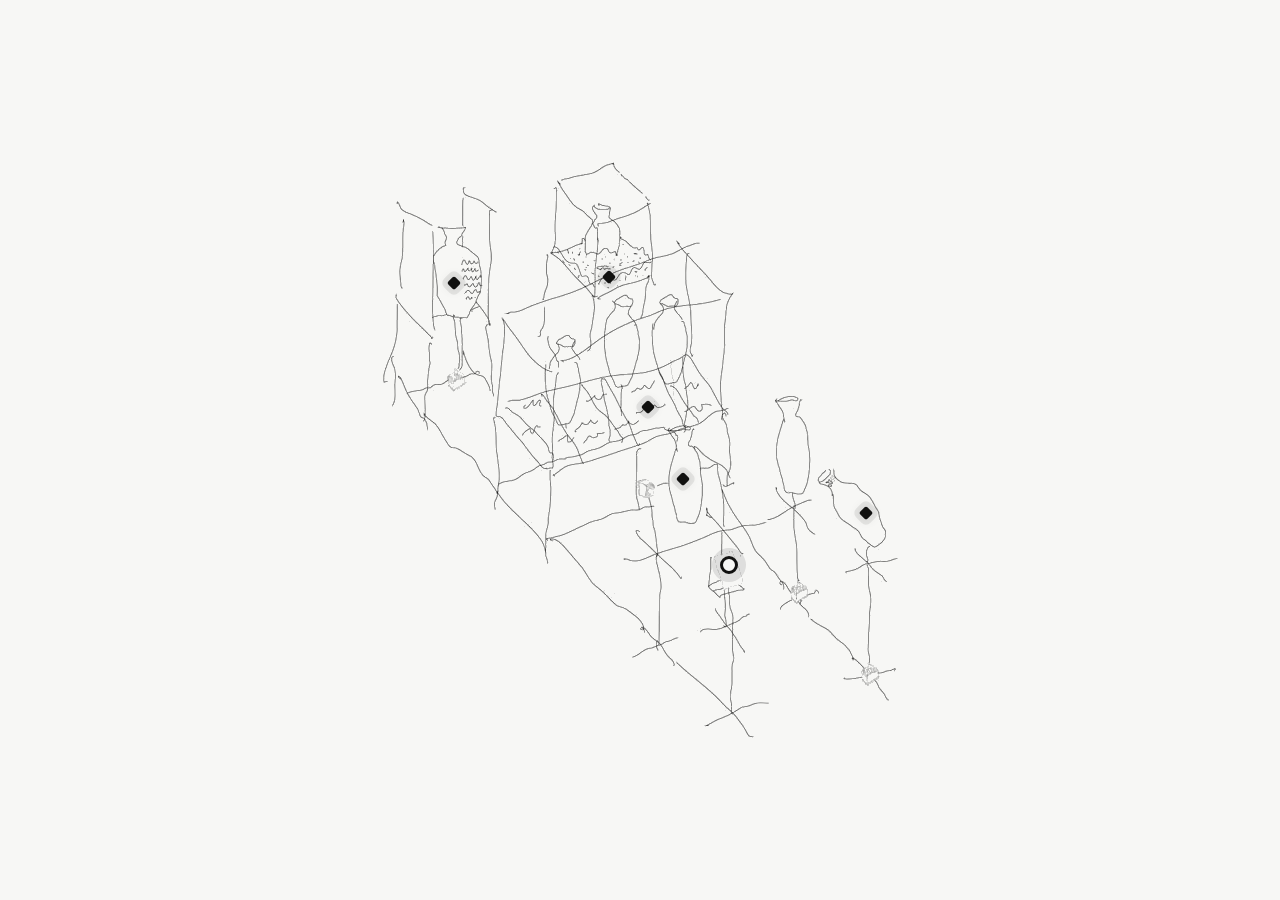
<file: app/index.html>
<!DOCTYPE html>
<html lang="fr">
<head>
  <meta charset="UTF-8">
  <meta name="viewport" content="width=device-width, initial-scale=1.0, maximum-scale=1.0">
  <meta name="theme-color" content="#f4efe4">
  <meta name="apple-mobile-web-app-capable" content="yes">
  <meta name="apple-mobile-web-app-status-bar-style" content="black-translucent">
  <title>Replicator 2</title>
  <link rel="manifest" href="manifest.json?v=19">
  <link rel="preconnect" href="https://fonts.googleapis.com">
  <link rel="preconnect" href="https://fonts.gstatic.com" crossorigin>
  <link href="https://fonts.googleapis.com/css2?family=Dosis:wght@400;700&family=Open+Sans:wght@400;700&display=swap" rel="stylesheet">
  <link rel="stylesheet" href="styles.css?v=19">
</head>
<body>
  <main class="app-shell" id="app">
    <div class="stage-transition" id="stageTransition" aria-hidden="true"></div>

    <section class="screen screen-home is-active" id="homeScreen" aria-labelledby="homeTitle">
      <h1 class="sr-only" id="homeTitle">Replicator 2</h1>
      <div class="sketch-stage" id="sketchStage" aria-label="Dessin interactif Replicator 2">
        <div class="sketch-art">
          <div class="sketch-container">
            <img class="sketch-base" src="main/png/main-croquis.png" alt="Croquis de l'installation Replicator 2">
            <div class="sketch-hotspots" id="sketchHotspots"></div>
          </div>
        </div>
      </div>
      <aside class="scenario-sheet" id="scenarioSheet" aria-live="polite"></aside>
    </section>

    <section class="screen screen-console" id="consoleScreen" aria-labelledby="consoleTitle">
      <header class="topbar">
        <div>
          <h2 id="consoleTitle">Console</h2>
        </div>
        <button class="nav-action icon-action" data-route="home" type="button" aria-label="Retour au croquis">
          <span>Chapelle</span>
          <svg viewBox="0 0 24 24" aria-hidden="true"><path d="M9 7 4 12l5 5M4 12h11a5 5 0 0 0 5-5V5"/></svg>
        </button>
      </header>

      <div class="console-panel">
        <div class="console-status" id="consoleStatus">Pret</div>
        <div class="console-vase-grid" id="consoleVaseGrid"></div>
      </div>

      <div class="choreo-panel" id="choreoPanel"></div>
    </section>

    <section class="screen screen-vase" id="vaseScreen" aria-labelledby="vaseTitle">
      <header class="topbar">
        <div class="vase-heading">
          <img class="vase-heading-thumb" id="vaseSketchThumb" alt="">
          <div>
            <p class="kicker" id="vaseCount">Vase</p>
            <h2 id="vaseTitle">Vase</h2>
          </div>
        </div>
        <button class="nav-action icon-action" data-route="home" type="button" aria-label="Retour au croquis">
          <span>Chapelle</span>
          <svg viewBox="0 0 24 24" aria-hidden="true"><path d="M9 7 4 12l5 5M4 12h11a5 5 0 0 0 5-5V5"/></svg>
        </button>
      </header>

      <div class="vase-detail">
        <div class="vase-media" id="vaseMedia"></div>
      </div>

      <div class="slider-controls">
        <div class="slide-dots" id="slideDots"></div>
        <button class="arrow-btn" id="nextSlideBtn" type="button" aria-label="Face suivante">
          <span>SCENE SUIVANTE</span>
          <svg viewBox="0 0 24 24" aria-hidden="true"><path d="M5 12h14M13 6l6 6-6 6"/></svg>
        </button>
      </div>

      <article class="vase-copy">
        <img class="vase-copy-thumb" id="vaseCopyThumb" alt="">
        <div>
          <p class="slide-label" id="slideLabel">Face</p>
          <p class="slide-caption" id="slideCaption"></p>
          <p id="vaseDescription"></p>
        </div>
      </article>
    </section>
    <div class="coord-debug" id="coordDebug" aria-live="polite"></div>
    <div class="toast" id="toast" role="status" aria-live="polite"></div>
  </main>

  <script src="vases-data.js?v=17"></script>
  <script>
    if ("serviceWorker" in navigator) {
      navigator.serviceWorker.getRegistrations()
        .then(registrations => Promise.all(registrations.map(registration => registration.unregister())))
        .catch(() => {});
    }

    if ("caches" in window) {
      caches.keys()
        .then(keys => Promise.all(keys.map(key => caches.delete(key))))
        .catch(() => {});
    }
  </script>
  <script src="app.js?v=17"></script>
</body>
</html>
</file>
<file: app/styles.css>
:root {
  color-scheme: light;
  --paper: #f7f7f5;
  --paper-soft: #fffefa;
  --ink: #111110;
  --ink-light: #333333;
  --muted: #737373;
  --line: rgba(17, 17, 16, 0.12);
  --line-strong: rgba(17, 17, 16, 0.25);

  --font-title: "Dosis", "Arial", sans-serif;
  --font-sans: "Open Sans", "Segoe UI", "Arial", sans-serif;
  --font-mono: "JetBrains Mono", "SFMono-Regular", "Courier New", monospace;

  --ease-out: cubic-bezier(0.22, 1, 0.36, 1);
}

* {
  box-sizing: border-box;
  margin: 0;
  padding: 0;
  -webkit-tap-highlight-color: transparent;
}

html, body {
  width: 100%;
  height: 100%;
  overflow: hidden;
  background: var(--paper);
  color: var(--ink);
  font-family: var(--font-sans);
  font-size: 28px;
  line-height: 1.5;
}

body {
  display: block;
}

button {
  background: none;
  border: none;
  font: inherit;
  color: inherit;
  cursor: pointer;
}

svg {
  width: 40px;
  height: 40px;
  fill: none;
  stroke: currentColor;
  stroke-width: 1.5;
  stroke-linecap: round;
  stroke-linejoin: round;
}

.sr-only {
  position: absolute;
  width: 1px;
  height: 1px;
  overflow: hidden;
  clip: rect(0,0,0,0);
}

.app-shell {
  position: relative;
  width: 100vw;
  height: 100dvh;
  background: var(--paper);
  overflow: hidden;
}

/* Screens */
.screen {
  position: absolute;
  inset: 0;
  opacity: 0;
  pointer-events: none;
  visibility: hidden;
  display: flex;
  flex-direction: column;
  transition: opacity 0.5s var(--ease-out), visibility 0.5s;
  padding: 32px 24px;
}

.screen.is-active {
  opacity: 1;
  pointer-events: auto;
  visibility: visible;
}

.screen-home {
  padding: 0;
}

.screen-console, .screen-vase {
  overflow-y: auto;
  scrollbar-width: none;
}

.screen-console::-webkit-scrollbar,
.screen-vase::-webkit-scrollbar {
  display: none;
}

/* Typography */
h1, h2, h3 {
  font-family: var(--font-title);
  font-weight: 700;
  letter-spacing: 0;
}

h2 {
  font-size: 48px;
  line-height: 1.1;
  margin-bottom: 8px;
}

.kicker {
  font-family: var(--font-mono);
  font-size: 22px;
  text-transform: uppercase;
  letter-spacing: 0.05em;
  color: var(--muted);
  margin-bottom: 8px;
}

/* Home / Sketch Stage */
.sketch-stage {
  position: absolute;
  inset: 0;
  background: var(--paper);
}

.sketch-title {
  position: absolute;
  left: 50%;
  top: 24px;
  transform: translateX(-50%);
  font-size: 40px;
  font-weight: 700;
  letter-spacing: 0;
  z-index: 10;
  color: var(--ink);
  font-family: var(--font-title);
  text-align: center;
  white-space: nowrap;
  transition: opacity 0.35s var(--ease-out), transform 0.35s var(--ease-out);
}

.sketch-art {
  position: absolute;
  inset: 0;
  display: flex;
  justify-content: center;
  align-items: center;
  transition: transform 0.45s var(--ease-out);
}

.sketch-stage.has-sheet .sketch-art {
  transform: translateY(-140px);
}

.sketch-stage.has-sheet .sketch-title {
  opacity: 0;
  transform: translateX(-50%) translateY(-12px);
}

.sketch-container {
  position: relative;
  display: inline-block;
}

.sketch-base {
  display: block;
  max-width: 85vw;
  max-height: 85vh;
  width: auto;
  height: auto;
  opacity: 0.85;
  mix-blend-mode: multiply;
  pointer-events: none;
  filter: grayscale(1);
}

/* Hotspots */
.sketch-hotspots {
  position: absolute;
  inset: 0;
  z-index: 10;
}

.sketch-hotspot {
  position: absolute;
  left: var(--x);
  top: var(--y);
  width: 72px;
  height: 72px;
  transform: translate(-50%, -50%);
  display: flex;
  align-items: center;
  justify-content: center;
  outline: none;
}

.sketch-hotspot::before,
.sketch-hotspot::after {
  content: "";
  position: absolute;
  inset: 12px;
  border: 0;
  border-radius: 50%;
  transition: transform 0.45s var(--ease-out), opacity 0.45s var(--ease-out), border-color 0.45s var(--ease-out), box-shadow 0.45s var(--ease-out);
}

.sketch-hotspot::after {
  inset: 20px;
  border: 0;
  background: rgba(17, 17, 16, 0.08);
  opacity: 0;
  animation: pickup-soft-pulse 2.4s ease-in-out infinite;
}

.pickup-core {
  width: 10px;
  height: 10px;
  background: var(--ink);
  border-radius: 2px;
  box-shadow: 0 0 0 5px rgba(17, 17, 16, 0.08), 0 0 12px rgba(17, 17, 16, 0.16);
  transform: rotate(45deg);
  transition: transform 0.45s var(--ease-out), box-shadow 0.45s var(--ease-out), border-radius 0.45s var(--ease-out);
  animation: pickup-core-pulse 2.4s infinite ease-in-out;
}

@keyframes pickup-core-pulse {
  0%, 100% { opacity: 0.72; transform: rotate(45deg) scale(1); }
  50% { opacity: 1; transform: rotate(45deg) scale(1.16); }
}

@keyframes pickup-soft-pulse {
  0%, 100% { opacity: 0; transform: scale(0.72); }
  50% { opacity: 1; transform: scale(1.24); }
}

.sketch-hotspot:hover .pickup-core,
.sketch-hotspot:focus-visible .pickup-core,
.sketch-hotspot.is-active .pickup-core {
  transform: rotate(225deg) scale(1.35);
  border-radius: 50%;
  box-shadow: 0 0 0 9px rgba(17, 17, 16, 0.12), 0 0 20px rgba(17, 17, 16, 0.22);
  animation: none;
}

.sketch-hotspot:hover::before,
.sketch-hotspot:focus-visible::before,
.sketch-hotspot.is-active::before {
  transform: scale(1.18);
  box-shadow: none;
}

.sketch-hotspot:hover::after,
.sketch-hotspot:focus-visible::after,
.sketch-hotspot.is-active::after {
  transform: scale(1.42);
  opacity: 0.82;
  animation: none;
}

.pickup-label {
  position: absolute;
  left: 50px;
  top: 28px;
  font-family: var(--font-title);
  font-size: 18px;
  font-weight: 700;
  white-space: nowrap;
  opacity: 0;
  transform: translateX(-4px);
  transition: all 0.4s var(--ease-out);
  color: var(--ink);
  background: var(--paper-soft);
  padding: 2px 6px;
  border: 1px solid var(--line);
}

.sketch-hotspot:hover .pickup-label,
.sketch-hotspot:focus-visible .pickup-label {
  opacity: 1;
  transform: translateX(0);
}

.sketch-hotspot[data-vase-id="maquette"] .pickup-label {
  left: auto;
  right: 50px;
  transform: translateX(4px);
}

.sketch-hotspot[data-vase-id="maquette"]:hover .pickup-label,
.sketch-hotspot[data-vase-id="maquette"]:focus-visible .pickup-label {
  transform: translateX(0);
}

.sketch-hotspot-console::before {
  border-radius: 0;
  transform: rotate(45deg);
  border-color: rgba(17, 17, 16, 0.48);
}

.sketch-hotspot-console::after {
  inset: 12px;
  border-radius: 0;
  clip-path: none;
  border-style: dashed;
  animation: console-pulse 2.4s ease-in-out infinite;
}

.sketch-hotspot-console .pickup-core {
  width: 18px;
  height: 18px;
  border-radius: 50%;
  transform: none;
  background: var(--paper);
  border: 3px solid var(--ink);
  box-shadow: 0 0 0 8px rgba(17, 17, 16, 0.1);
}

.sketch-hotspot-console:hover .pickup-core,
.sketch-hotspot-console:focus-visible .pickup-core {
  transform: scale(1.18);
  border-radius: 50%;
  background: var(--ink);
  box-shadow: 0 0 0 16px rgba(17, 17, 16, 0.16);
}

@keyframes console-pulse {
  0%, 100% { opacity: 0.38; transform: rotate(45deg) scale(0.92); }
  50% { opacity: 0.9; transform: rotate(45deg) scale(1.08); }
}

/* Scenario Sheet (Home Bottom Panel) */
.scenario-sheet {
  position: absolute;
  bottom: 0;
  left: 0;
  right: 0;
  background: var(--ink);
  color: var(--paper);
  border: 0;
  padding: 18px;
  min-height: 230px;
  display: flex;
  flex-direction: column;
  gap: 12px;
  opacity: 0;
  transform: translateY(20px);
  transition: all 0.5s var(--ease-out);
  pointer-events: none;
  z-index: 20;
}

.scenario-sheet.is-visible {
  opacity: 1;
  transform: translateY(0);
  pointer-events: auto;
}

.scenario-thumb {
  display: none;
  width: 64px;
  height: 84px;
  object-fit: contain;
  mix-blend-mode: multiply;
  opacity: 0.8;
  filter: grayscale(1);
}

.scenario-header {
  display: flex;
  align-items: flex-start;
  justify-content: space-between;
  gap: 20px;
  padding-right: 52px;
}

.scenario-header h2 {
  margin: 0;
  font-size: 40px;
}

.scenario-order {
  display: none;
  font-family: var(--font-mono);
  font-size: 20px;
  color: var(--muted);
  margin-bottom: 4px;
}

.scenario-motion {
  margin-top: 0;
  font-size: 20px;
  color: rgba(247, 247, 245, 0.78);
}

.scenario-actions {
  margin-top: auto;
  display: flex;
  flex-direction: row;
  justify-content: stretch;
  align-items: center;
  gap: 16px;
}

.icon-action {
  min-width: 72px;
  height: 72px;
  padding: 0 22px;
  display: flex;
  align-items: center;
  justify-content: center;
  border: 1px solid var(--line);
  transition: transform 0.25s var(--ease-out), background 0.25s var(--ease-out), color 0.25s var(--ease-out), border-color 0.25s var(--ease-out);
  background: var(--paper);
  font-family: var(--font-title);
  font-weight: 700;
  font-size: 26px;
  gap: 14px;
  white-space: nowrap;
}

.icon-action:hover, .icon-action:focus-visible {
  transform: translateY(-2px);
}

.scenario-open {
  width: 100%;
  height: 72px;
  position: relative;
  overflow: hidden;
  background: var(--paper);
  color: var(--ink);
  justify-content: space-between;
  padding: 0 22px;
  font-size: 26px;
}

.scenario-open::before {
  content: "";
  position: absolute;
  inset: 8px;
  border: 1px solid rgba(17, 17, 16, 0.14);
  transform: translateX(-105%);
  transition: transform 0.45s var(--ease-out);
}

.scenario-open:hover::before,
.scenario-open:focus-visible::before {
  transform: translateX(0);
}

.scenario-open svg {
  width: 28px;
  height: 28px;
  transition: transform 0.35s var(--ease-out);
}

.scenario-open:hover svg,
.scenario-open:focus-visible svg {
  transform: translateX(8px);
}

.scenario-close {
  position: absolute;
  top: 12px;
  right: 12px;
  min-width: 34px;
  width: 34px;
  height: 34px;
  flex: 0 0 34px;
  padding: 0;
  color: var(--paper);
  background: transparent;
  border-color: rgba(247, 247, 245, 0.35);
}

.scenario-close svg {
  width: 18px;
  height: 18px;
  transition: transform 0.3s var(--ease-out);
}

.scenario-close:hover,
.scenario-close:focus-visible {
  background: rgba(247, 247, 245, 0.12);
  border-color: rgba(247, 247, 245, 0.7);
}

.scenario-close:hover svg,
.scenario-close:focus-visible svg {
  transform: rotate(90deg) scale(0.88);
}

/* Topbar */
.topbar {
  display: flex;
  justify-content: space-between;
  align-items: flex-start;
  margin-bottom: 32px;
  flex-shrink: 0;
}

.screen-vase {
  padding: 0;
  overflow: hidden;
}

.screen-vase .topbar {
  position: absolute;
  top: 0;
  left: 0;
  right: 0;
  z-index: 90;
  margin: 0;
  padding: 10px;
  background: linear-gradient(rgba(247, 247, 245, 0.92), rgba(247, 247, 245, 0));
}

.screen-console .topbar {
  position: relative;
  padding-right: 126px;
}

.screen-vase #vaseTitle {
  display: none;
}

.screen-vase .vase-heading {
  display: none;
}

.nav-action svg {
  width: 28px;
  height: 28px;
  flex: 0 0 28px;
  transition: transform 0.3s var(--ease-out);
}

.screen-vase .nav-action,
.screen-console .nav-action {
  position: absolute;
  top: 10px;
  right: 10px;
  z-index: 95;
  min-width: 0;
  min-height: 56px;
  height: 56px;
  padding: 0 16px 0 18px;
  font-size: 20px;
  gap: 10px;
  touch-action: manipulation;
}

.screen-vase .nav-action svg,
.screen-console .nav-action svg {
  width: 20px;
  height: 20px;
  flex-basis: 20px;
}

.nav-action:hover svg,
.nav-action:focus-visible svg {
  transform: translateX(5px);
}

.vase-heading {
  display: flex;
  gap: 16px;
  align-items: center;
}

.vase-heading-thumb {
  display: none;
  width: 48px;
  height: 64px;
  object-fit: contain;
  mix-blend-mode: multiply;
  filter: grayscale(1);
}

/* Console */
.console-panel {
  border-top: 0;
  padding-top: 8px;
  padding-bottom: 172px;
  min-height: 0;
  flex: 1;
  overflow-y: auto;
  scrollbar-width: thin;
}

.console-panel::-webkit-scrollbar {
  width: 6px;
}

.console-panel::-webkit-scrollbar-thumb {
  background: rgba(17, 17, 16, 0.24);
}

.console-status {
  font-family: var(--font-mono);
  font-size: 18px;
  color: var(--paper);
  padding: 16px 18px;
  border: 0;
  background: var(--ink);
  margin-bottom: 24px;
  text-transform: uppercase;
}

.console-status[data-state="sending"] {
  background: #3a3329;
}

.console-history-head {
  display: flex;
  justify-content: space-between;
  align-items: baseline;
  gap: 16px;
  margin-bottom: 14px;
  font-family: var(--font-title);
  font-weight: 700;
}

.console-history-head span {
  font-size: 30px;
}

.console-history-head small {
  color: var(--muted);
  font-size: 18px;
  font-family: var(--font-sans);
  font-weight: 400;
}

.console-history {
  display: flex;
  flex-direction: column;
  gap: 12px;
}

.history-item,
.history-empty {
  display: grid;
  grid-template-columns: 74px 1fr;
  gap: 16px;
  padding: 16px 0;
  border-top: 1px solid var(--line);
}

.history-empty {
  grid-template-columns: 1fr;
}

.history-item time {
  font-family: var(--font-mono);
  font-size: 16px;
  color: var(--muted);
}

.history-item strong,
.history-empty strong {
  display: block;
  font-family: var(--font-title);
  font-size: 24px;
  font-weight: 700;
}

.history-item code {
  display: block;
  margin-top: 6px;
  font-family: var(--font-mono);
  font-size: 16px;
  color: var(--ink-light);
  word-break: break-word;
}

.history-item span,
.history-empty span {
  display: block;
  margin-top: 8px;
  color: var(--muted);
  font-size: 18px;
}

.history-item[data-state="done"] strong::before {
  content: "OK ";
  font-family: var(--font-mono);
  font-size: 14px;
  color: #335c35;
}

.history-item[data-state="error"] strong::before {
  content: "ERR ";
  font-family: var(--font-mono);
  font-size: 14px;
  color: #9a2f28;
}

.console-vase, .choreo-command {
  display: flex;
  align-items: center;
  justify-content: center;
  padding: 0;
  border: 1px solid var(--line);
  text-align: center;
  width: 100%;
  height: 58px;
  background: var(--paper-soft);
  transition: transform 0.25s var(--ease-out), opacity 0.25s var(--ease-out), background 0.25s var(--ease-out);
}

.console-vase:hover, .choreo-command:hover {
  opacity: 1;
  transform: translateY(-2px);
  background: var(--ink);
  color: var(--paper);
}

.console-vase-thumb {
  width: 40px;
  height: 50px;
  object-fit: contain;
  mix-blend-mode: multiply;
  filter: grayscale(1);
}

.console-vase span {
  font-family: var(--font-mono);
  font-size: 32px;
}

.console-vase-copy {
  display: flex;
  flex-direction: column;
  gap: 2px;
}

.console-vase-copy strong, .choreo-command strong {
  font-family: var(--font-title);
  font-size: 28px;
  font-weight: 700;
}

.console-vase-copy small, .choreo-command small {
  color: var(--muted);
  font-size: 24px;
}

.console-vase-copy em {
  font-style: normal;
  font-family: var(--font-mono);
  font-size: 10px;
  color: var(--ink-light);
  margin-top: 4px;
}

.choreo-panel {
  position: absolute;
  left: 0;
  right: 0;
  bottom: 0;
  display: grid;
  grid-template-columns: repeat(2, minmax(0, 1fr));
  gap: 10px;
  margin-top: 0;
  border-top: 1px solid var(--line);
  padding: 14px 24px 18px;
  background: rgba(247, 247, 245, 0.96);
  z-index: 40;
}

.choreo-title {
  display: none;
  margin-bottom: 8px;
  font-family: var(--font-title);
  font-size: 26px;
  font-weight: 700;
}

.choreo-command span {
  font-family: var(--font-title);
  font-size: 21px;
  font-weight: 700;
}

/* Vase Detail */
.vase-detail {
  flex: 1;
  display: flex;
  flex-direction: column;
  min-height: 0;
  height: 100%;
}

.vase-media {
  flex: 1;
  min-height: 100%;
  background: var(--paper-soft);
  border: 0;
  position: relative;
  overflow: hidden;
  display: flex;
  align-items: center;
  justify-content: center;
}

.vase-image, .vase-video {
  width: 100%;
  height: 100%;
  object-fit: cover;
  padding: 0;
}

.video-shell {
  position: absolute;
  inset: 0;
  background: #111;
}

.video-loader {
  position: absolute;
  left: 50%;
  top: 50%;
  width: 42px;
  height: 42px;
  border: 1px solid rgba(247, 247, 245, 0.35);
  border-top-color: var(--paper);
  border-radius: 50%;
  opacity: 0;
  transform: translate(-50%, -50%);
  pointer-events: none;
  transition: opacity 0.25s var(--ease-out);
  animation: video-loader-spin 0.9s linear infinite;
  z-index: 6;
}

.video-shell.is-loading .video-loader {
  opacity: 1;
}

@keyframes video-loader-spin {
  to { transform: translate(-50%, -50%) rotate(360deg); }
}

.video-controls {
  position: absolute;
  top: 12px;
  left: 12px;
  display: flex;
  align-items: center;
  gap: 8px;
  padding: 6px;
  background: rgba(17, 17, 16, 0.68);
  color: var(--paper);
  z-index: 5;
}

.video-btn {
  min-width: 0;
  width: 38px;
  height: 34px;
  padding: 0;
  display: flex;
  align-items: center;
  justify-content: center;
  border: 1px solid rgba(247, 247, 245, 0.32);
  color: var(--paper);
  font-family: var(--font-title);
  font-size: 15px;
  font-weight: 700;
  line-height: 1;
  transition: transform 0.22s var(--ease-out), background 0.22s var(--ease-out), color 0.22s var(--ease-out), border-color 0.22s var(--ease-out);
}

.video-btn svg {
  width: 18px;
  height: 18px;
  fill: currentColor;
  stroke: currentColor;
  stroke-width: 1.8;
}

.video-btn:hover,
.video-btn:focus-visible {
  transform: translateY(-1px);
  background: var(--paper);
  color: var(--ink);
  border-color: var(--paper);
}

.video-btn.is-on {
  background: var(--paper);
  color: var(--ink);
  border-color: var(--paper);
}

.video-progress {
  flex: 1;
  accent-color: white;
}

.poem-panel, .vase-placeholder {
  padding: 32px;
  text-align: center;
}

.poem-panel span, .vase-placeholder span {
  font-family: var(--font-mono);
  font-size: 20px;
  text-transform: uppercase;
  color: var(--muted);
  display: block;
  margin-bottom: 12px;
}

.poem-panel p, .vase-placeholder strong {
  font-size: 40px;
  line-height: 1.4;
  font-weight: 400;
}

.slider-controls {
  position: absolute;
  left: 0;
  right: 0;
  bottom: 0;
  z-index: 35;
  display: flex;
  flex-direction: column;
  justify-content: flex-end;
  align-items: stretch;
  gap: 10px;
  margin-top: 0;
  padding: 10px 14px 12px;
  background: rgba(247, 247, 245, 0.92);
  flex-shrink: 0;
}

.arrow-btn {
  width: 100%;
  min-width: 0;
  height: 56px;
  padding: 0 14px 0 16px;
  display: flex;
  align-items: center;
  justify-content: space-between;
  gap: 12px;
  border: 1px solid var(--line);
  background: var(--ink);
  color: var(--paper);
  font-family: var(--font-title);
  font-weight: 700;
  font-size: 16px;
  white-space: nowrap;
  transition: transform 0.25s var(--ease-out), background 0.25s var(--ease-out), color 0.25s var(--ease-out);
}

.arrow-btn svg {
  width: 22px;
  height: 22px;
  flex: 0 0 22px;
  transition: transform 0.35s var(--ease-out);
}

.arrow-btn svg path,
.nav-action svg path,
.scenario-open svg path {
  stroke-width: 2;
}

.arrow-btn:hover {
  background: var(--paper);
  color: var(--ink);
  transform: translateY(-2px);
}

.arrow-btn:hover svg,
.arrow-btn:focus-visible svg {
  transform: translateX(8px);
}

.slide-dots {
  display: flex;
  gap: 6px;
  flex-wrap: wrap;
  align-items: center;
  max-width: none;
  width: 100%;
  overflow: visible;
}

.slide-dot {
  flex: 0 0 auto;
  width: auto;
  height: auto;
  border-radius: 0;
  background: rgba(247, 247, 245, 0.76);
  color: var(--ink);
  border: 1px solid rgba(17, 17, 16, 0.18);
  padding: 4px 7px;
  font-family: var(--font-title);
  font-size: 14px;
  font-weight: 700;
  transition: transform 0.25s var(--ease-out), background 0.25s var(--ease-out), color 0.25s var(--ease-out);
}

.slide-dot.is-active {
  background: var(--ink);
  color: var(--paper);
  transform: translateY(-2px);
}

.vase-copy {
  display: none;
  position: absolute;
  left: 20px;
  right: 20px;
  bottom: 112px;
  z-index: 32;
  margin-top: 0;
  display: flex;
  gap: 20px;
  align-items: flex-start;
  padding: 16px 0 0;
  border-top: 0;
  flex-shrink: 0;
}

.vase-copy-thumb {
  display: none;
  width: 60px;
  height: 80px;
  object-fit: contain;
  mix-blend-mode: multiply;
  filter: grayscale(1);
}

.slide-label {
  font-family: var(--font-title);
  font-size: 36px;
  font-weight: 700;
  margin-bottom: 4px;
}

.slide-caption {
  color: var(--ink-light);
  margin-bottom: 12px;
  font-size: 24px;
  max-width: 60ch;
}

#vaseDescription {
  color: var(--muted);
  font-family: var(--font-mono);
  font-size: 22px;
  display: none;
}

.vase-nav {
  display: flex;
  gap: 8px;
  margin-top: 24px;
  overflow-x: auto;
  padding-bottom: 8px;
  scrollbar-width: none;
  flex-shrink: 0;
}

.vase-chip {
  padding: 8px 16px;
  border: 1px solid var(--line);
  font-family: var(--font-mono);
  font-size: 22px;
  white-space: nowrap;
  transition: all 0.3s var(--ease-out);
}

.vase-chip.is-active, .vase-chip:hover {
  background: var(--ink);
  color: var(--paper);
  border-color: var(--ink);
}

.screen-vase .vase-copy {
  display: none;
}

/* Utils */
.toast {
  position: absolute;
  top: 10px;
  left: 10px;
  width: min(220px, calc(100% - 20px));
  display: flex;
  flex-direction: column;
  gap: 8px;
  pointer-events: none;
  z-index: 120;
}

.toast-message {
  padding: 7px 9px;
  background: var(--ink);
  color: var(--paper);
  border: 1px solid rgba(247, 247, 245, 0.18);
  box-shadow: 0 8px 20px rgba(17, 17, 16, 0.12);
  opacity: 0;
  transform: translateX(-110%);
  transition: opacity 0.28s var(--ease-out), transform 0.28s var(--ease-out);
}

.toast-message.is-visible {
  opacity: 0.78;
  transform: translateX(0);
}

.toast-message.is-success {
  background: rgba(20, 61, 36, 0.78);
  border-color: rgba(210, 244, 219, 0.26);
}

.toast-message.is-error {
  background: rgba(127, 29, 29, 0.8);
  border-color: rgba(255, 224, 224, 0.3);
}

.toast-message strong {
  display: block;
  font-family: var(--font-title);
  font-size: 14px;
  font-weight: 700;
  line-height: 1.05;
}

.toast-message span {
  display: block;
  margin-top: 3px;
  font-family: var(--font-sans);
  font-size: 11px;
  line-height: 1.25;
  opacity: 0.82;
}

.coord-debug {
  position: absolute;
  top: 12px;
  right: 12px;
  background: var(--paper-soft);
  border: 1px solid var(--line);
  padding: 8px 12px;
  font-family: var(--font-mono);
  font-size: 10px;
  z-index: 100;
  display: none;
}
.coord-debug.is-visible { display: block; }
.sketch-art.is-debugging { cursor: crosshair; }

/* Animations for Slides */
.vase-media[data-direction="-1"] > *, .vase-media[data-direction="1"] > * {
  animation: fadeSlide 0.5s var(--ease-out) both;
}
@keyframes fadeSlide {
  from { opacity: 0; transform: scale(0.98); }
  to { opacity: 1; transform: scale(1); }
}
</file>
